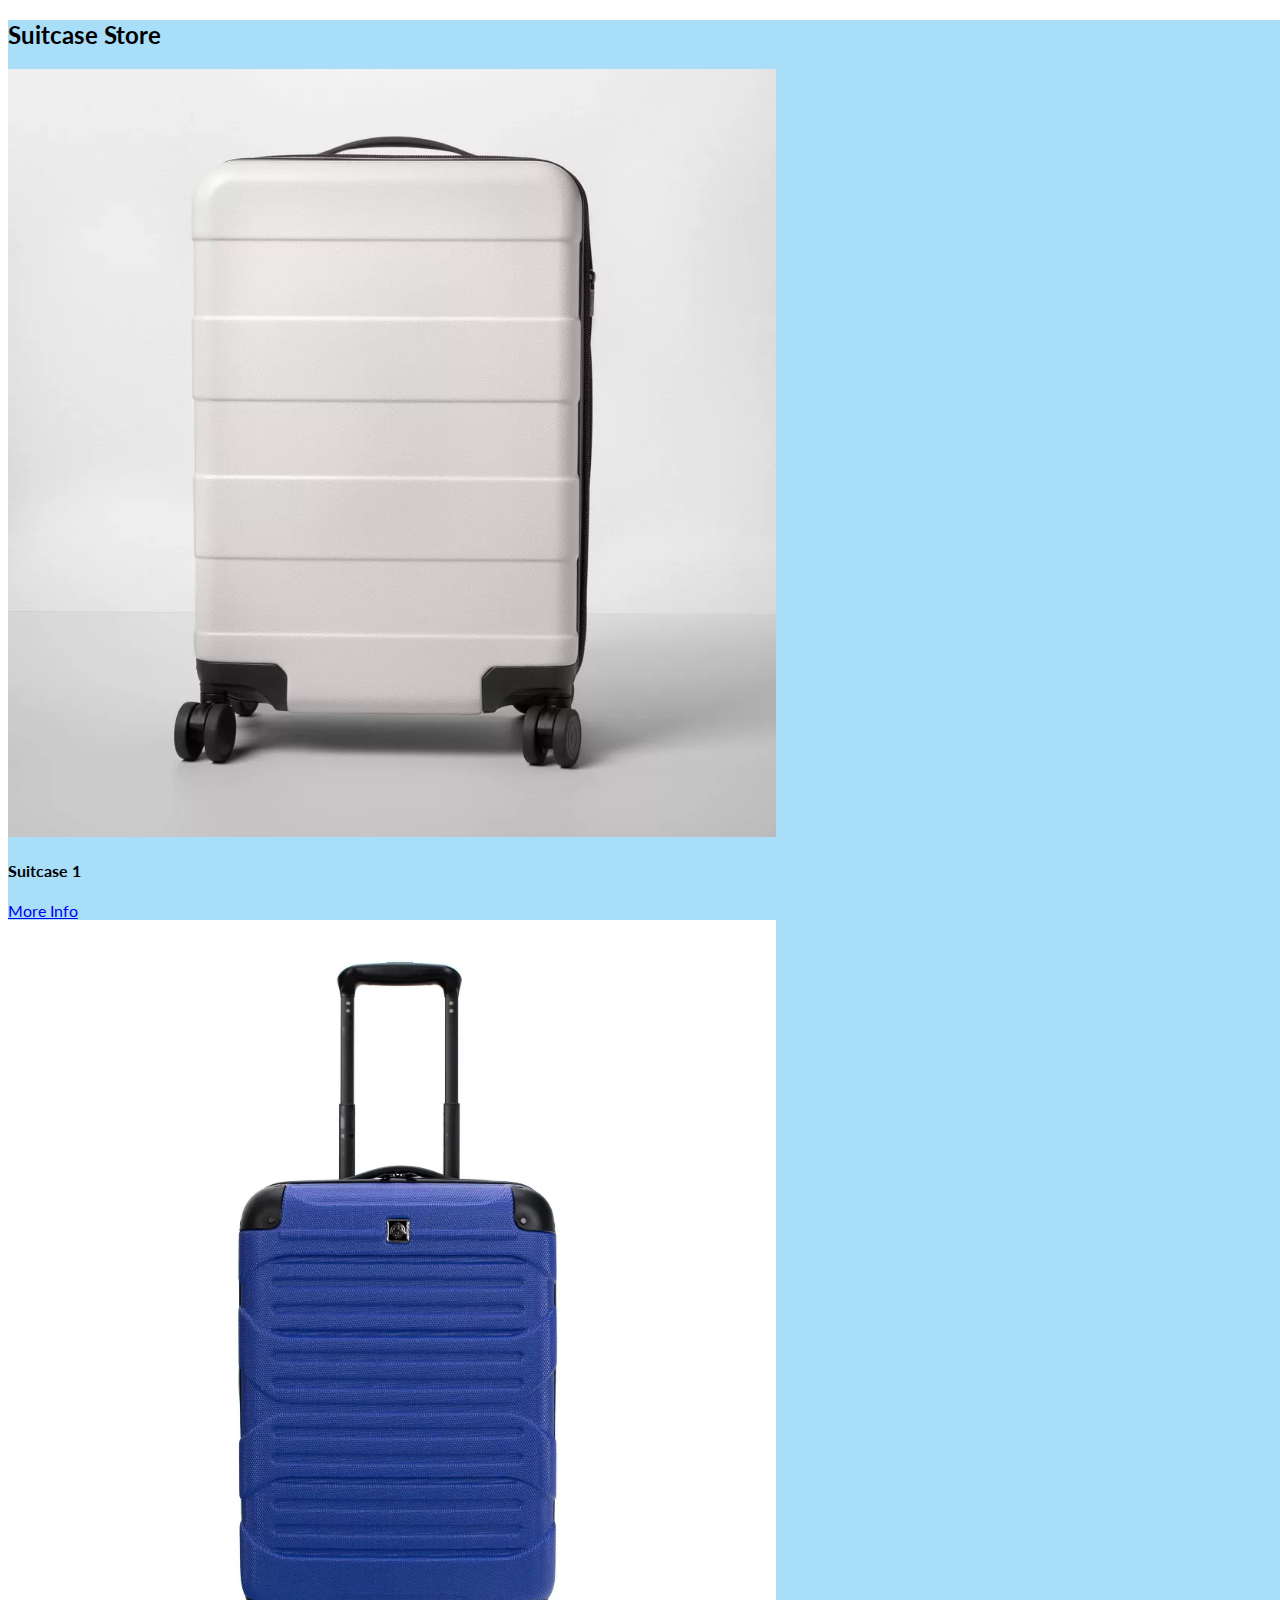
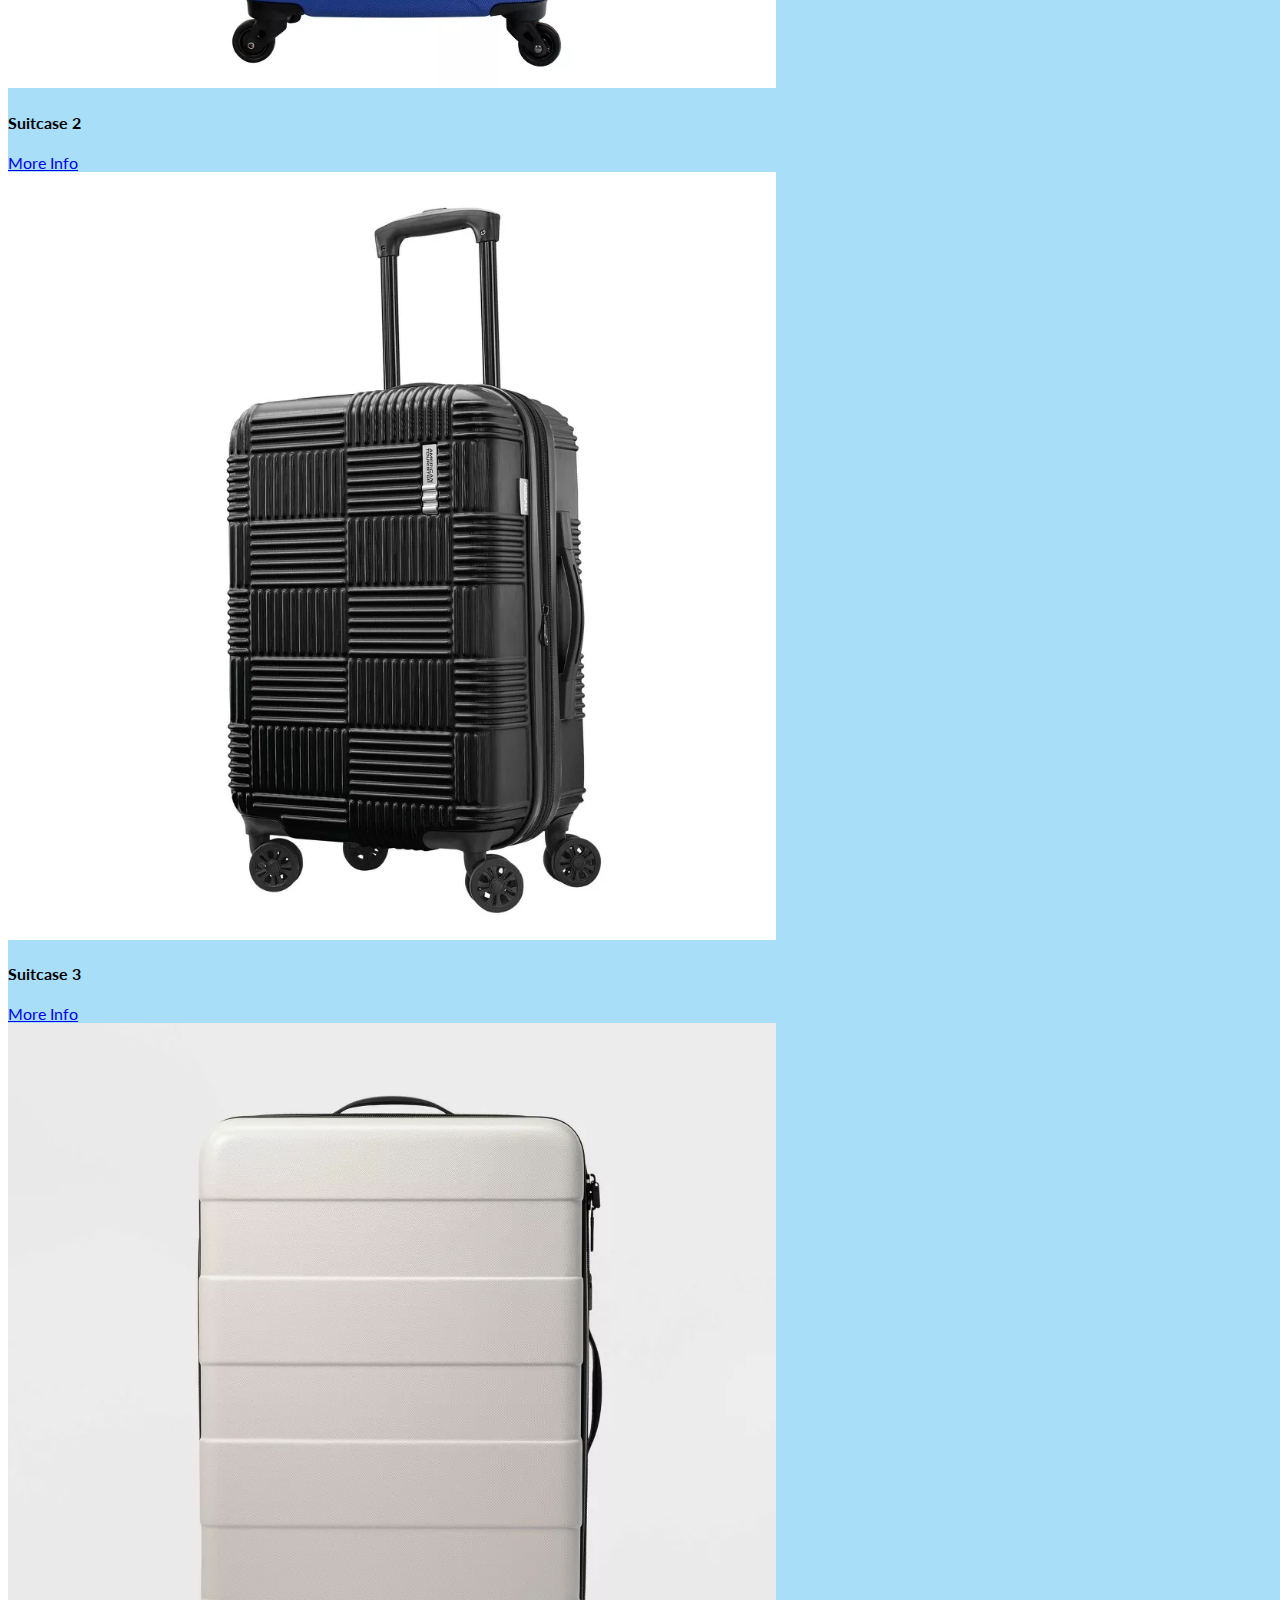
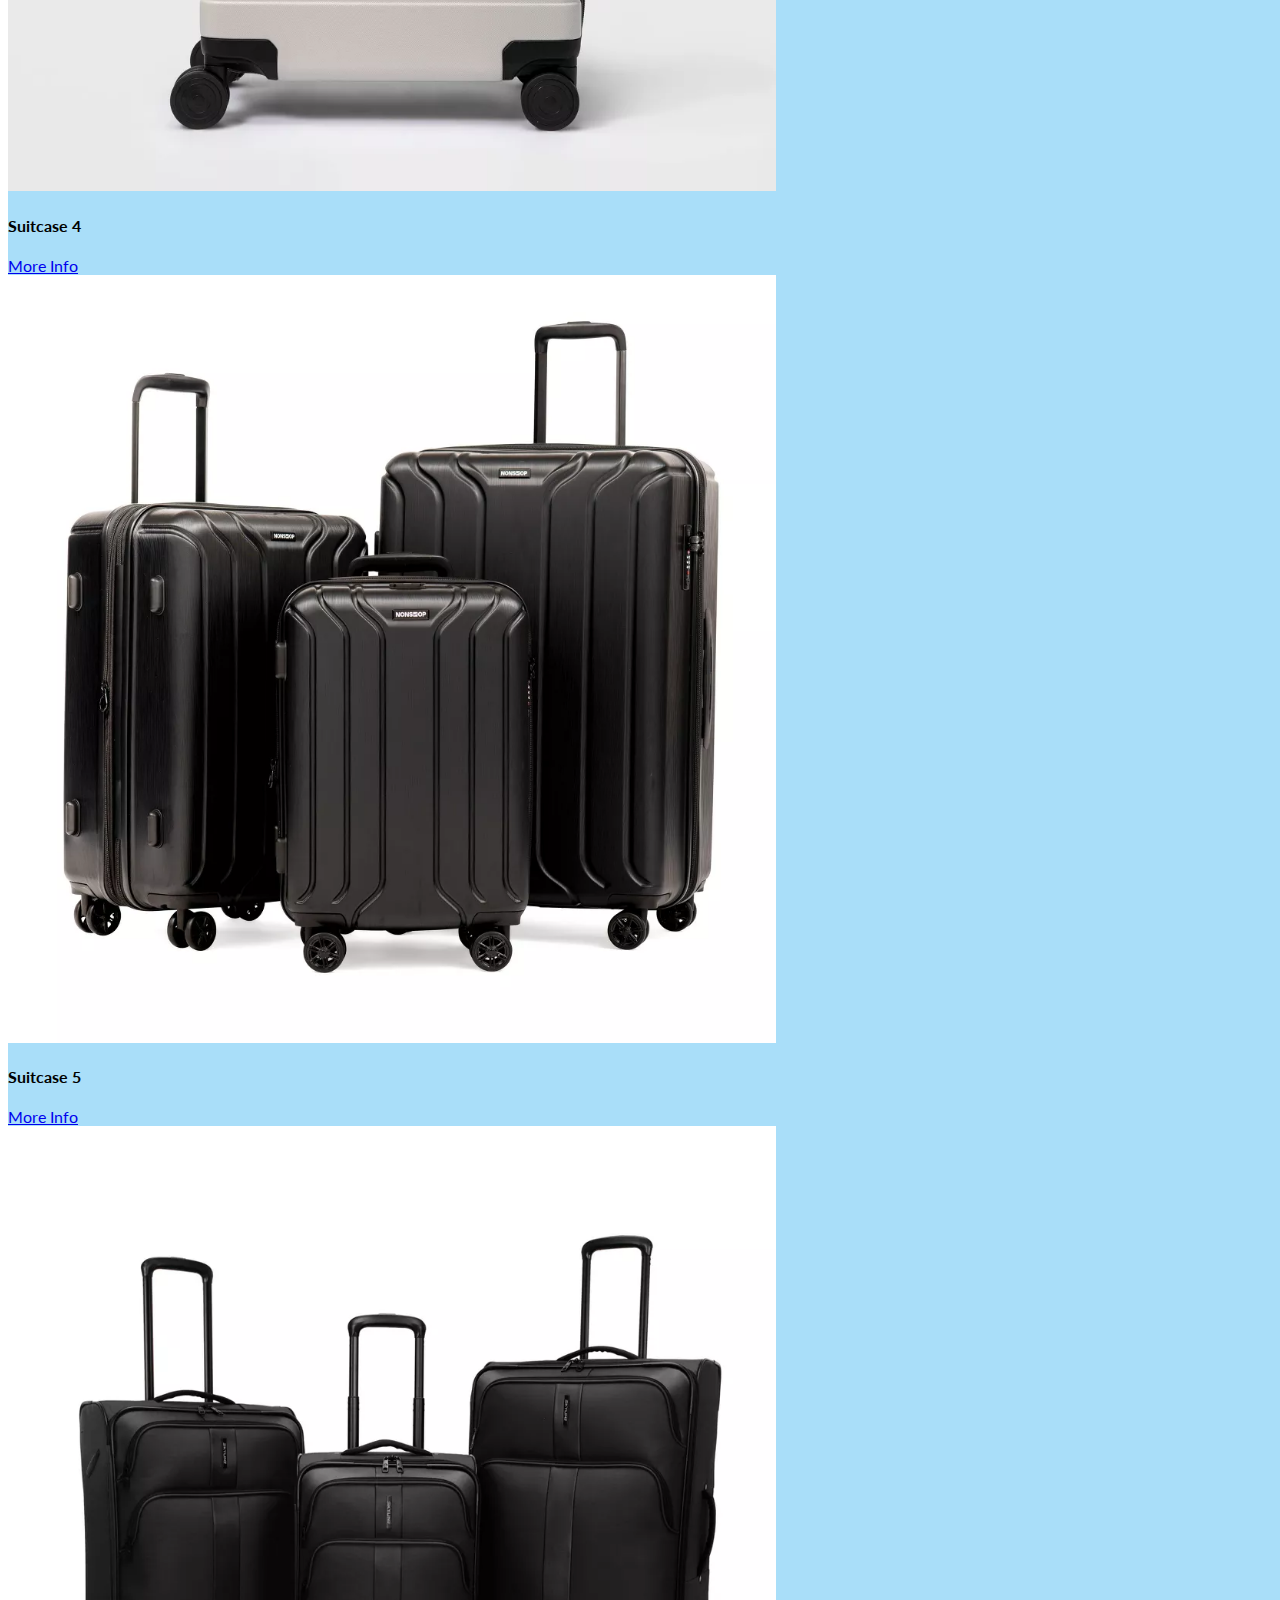
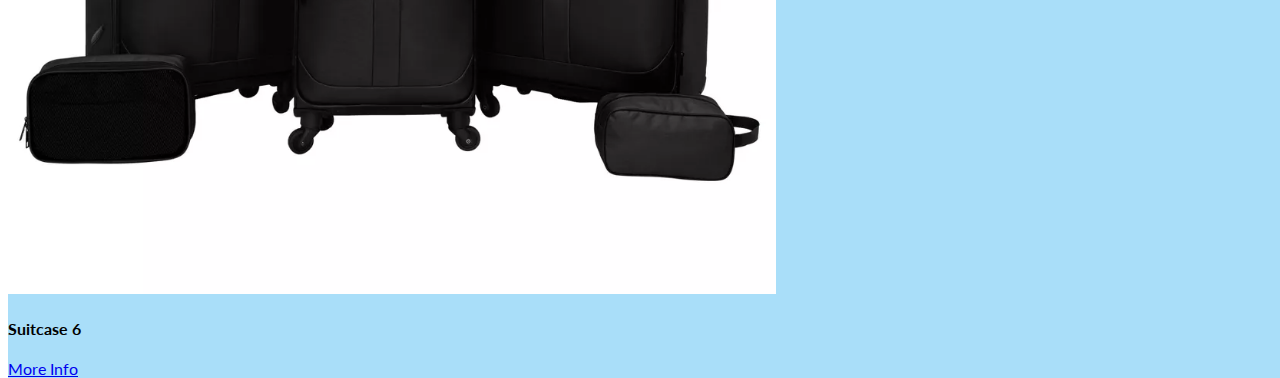
<file: index.html>
<!DOCTYPE html>
<html>

<head>
  <meta charset="utf-8">
  <meta name="viewport" content="width=device-width">
  <title>Suitcase Store</title>
  <link href="styles.css" rel="stylesheet" type="text/css" />
  <link rel="preconnect" href="https://fonts.googleapis.com">
<link rel="preconnect" href="https://fonts.gstatic.com" crossorigin>
<link href="https://fonts.googleapis.com/css2?family=Lato&display=swap" rel="stylesheet">
  <link href="https://cdn.jsdelivr.net/npm/bootstrap@5.2.3/dist/css/bootstrap.min.css" rel="stylesheet"
    integrity="sha384-rbsA2VBKQhggwzxH7pPCaAqO46MgnOM80zW1RWuH61DGLwZJEdK2Kadq2F9CUG65" crossorigin="anonymous">

</head>

<body>
  <div class="bg">
    <div class="container text-center">
      <div class="row">
        <div class="col">
          <h2>Suitcase Store</h2>
        </div>
      </div>
    </div>

    <div class="container text-center my-5">
      <div class="row">
        <div class="col">
          <img src="prodpic/sc1.jpg" width="60%" />
         <h4>Suitcase 1</h4>
          <a href="p1.html">More Info</a>
        </div>
        <div class="col">
          <img src="prodpic/sc2b.jpg" width="60%" />
         <h4>Suitcase 2</h4>
          <a href="p2.html">More Info</a>
        </div>
        <div class="col">
          <img src="prodpic/sc3b.jpg" width="60%" />
          <h4>Suitcase 3</h4>
          <a href="p3.html">More Info</a>
        </div>
      </div>
    </div>

    <div class="container text-center my-5">
      <div class="row">
        <div class="col">
          <img src="prodpic/sc4be.jpg" width="60%" />
          <h4>Suitcase 4</h4>
          <a href="p4.html">More Info</a>
        </div>
        <div class="col">
          <img src="prodpic/sc5bl.jpg" width="60%" />
          <h4>Suitcase 5</h4>
          <a href="p5.html">More Info</a>
        </div>
        <div class="col">
          <img src="prodpic/sc6bl.jpg" width="60%" />
          <h4>Suitcase 6</h4>
          <a href="p6.html">More Info</a>
        </div>
      </div>
    </div>

  </div>
  <script src="script.js"></script>
  <script src="https://cdn.jsdelivr.net/npm/bootstrap@5.2.3/dist/js/bootstrap.bundle.min.js"
    integrity="sha384-kenU1KFdBIe4zVF0s0G1M5b4hcpxyD9F7jL+jjXkk+Q2h455rYXK/7HAuoJl+0I4"
    crossorigin="anonymous"></script>
</body>

</html>
</file>
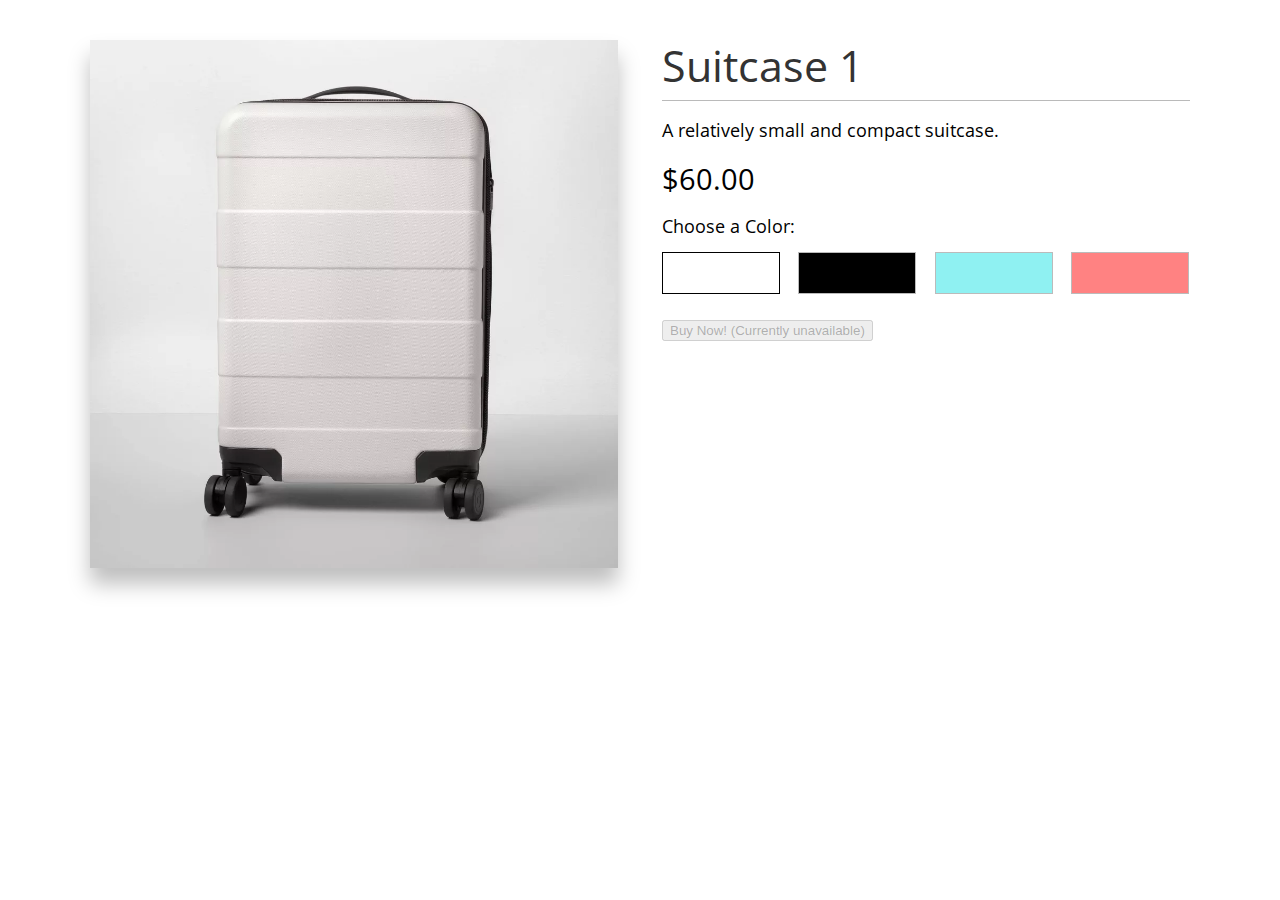
<file: p1.html>
<!DOCTYPE html>
<html>

<head>
  <meta charset="UTF-8">
  <title>Product 1</title>
      <link href="https://cdn.jsdelivr.net/npm/bootstrap@5.3.0-alpha1/dist/css/bootstrap.min.css" rel="stylesheet" integrity="sha384-GLhlTQ8iRABdZLl6O3oVMWSktQOp6b7In1Zl3/Jr59b6EGGoI1aFkw7cmDA6j6gD" crossorigin="anonymous">

  <meta name="viewport" content="width=device-width, initial-scale=1">
  <link href="https://fonts.googleapis.com/css?family=Boogaloo|Open+Sans:400,700" rel="stylesheet">
  <link rel="stylesheet" href="css/styleo.css">
</head>

<body>

  <div class="col info">
    <h1>Suitcase 1</h1>
    <p>A relatively small and compact suitcase.</p>
    <p>
      <span id="price">$60.00</span>
    </p>
    <p id="choose-color">Choose a Color:</p>
    <div id="color-swatches">
      <div class="swatch selected"></div>
      <div class="swatch" id="black" onmouseover="dgSco()" onmouseout="wSco()"></div>
      <div class="swatch" id="blue" onmouseover="maSco()" onmouseout="wSco()"></div>
      <div class="swatch" id="red" onmouseover="drSco()" onmouseout="wSco()"></div>
    </div>
    <button type="button" class="btn btn-secondary btn-lg" disabled>Buy Now! (Currently unavailable)</button>
  </div>

  <div class="col photo">
    <img id="product-photo" src="prodpic/sc1.jpg">
  </div>

  
    <script src="https://cdn.jsdelivr.net/npm/bootstrap@5.3.0-alpha1/dist/js/bootstrap.bundle.min.js" integrity="sha384-w76AqPfDkMBDXo30jS1Sgez6pr3x5MlQ1ZAGC+nuZB+EYdgRZgiwxhTBTkF7CXvN" crossorigin="anonymous"></script>

  <script src="script.js"></script>
</body>

</html>
</file>
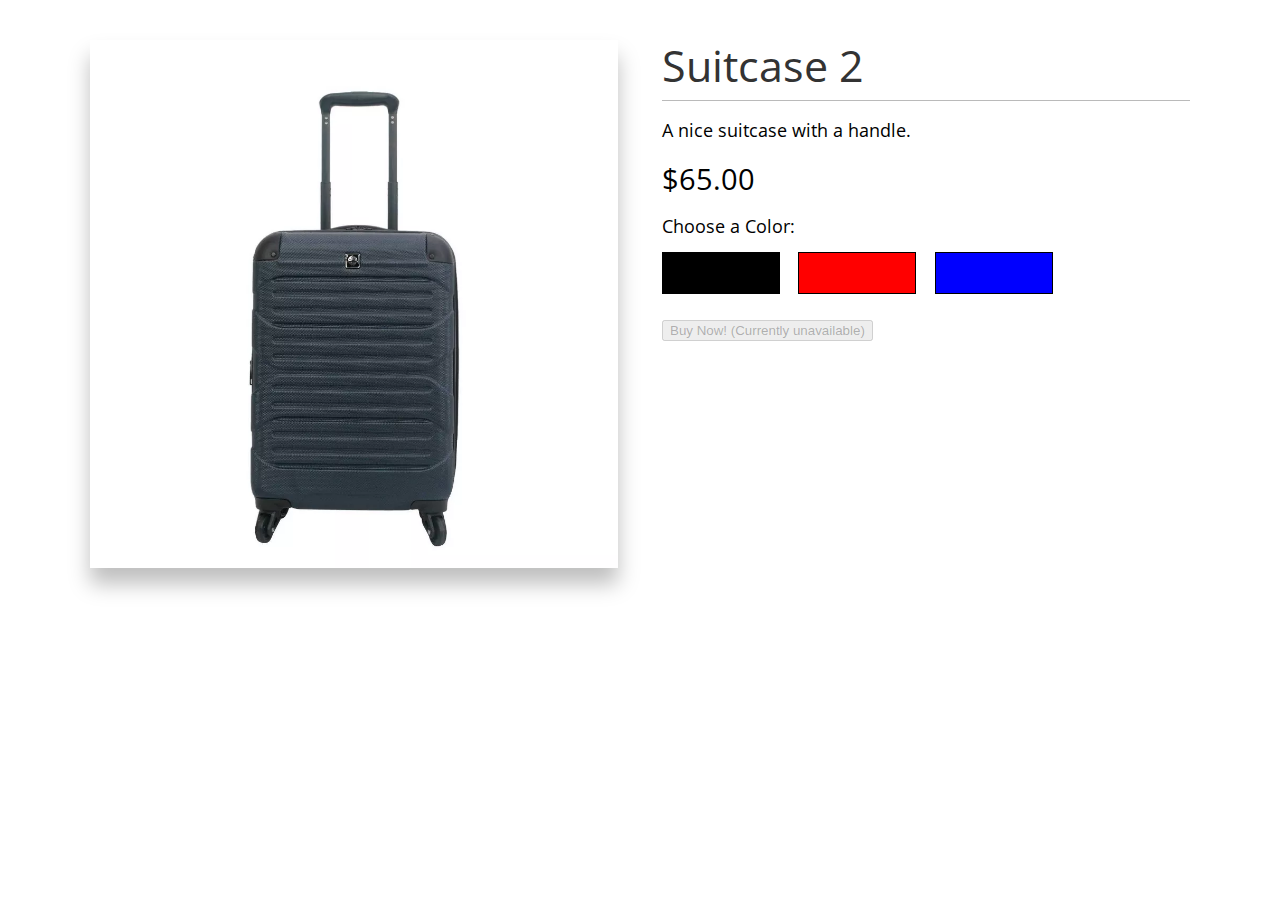
<file: p2.html>
<!DOCTYPE html>
<html>

<head>
  <meta charset="UTF-8">
  <title>Product 2</title>
  <meta name="viewport" content="width=device-width, initial-scale=1">
  <link href="https://fonts.googleapis.com/css?family=Boogaloo|Open+Sans:400,700" rel="stylesheet">
  <link rel="stylesheet" href="css/stylet.css">
      <link href="https://cdn.jsdelivr.net/npm/bootstrap@5.3.0-alpha1/dist/css/bootstrap.min.css" rel="stylesheet" integrity="sha384-GLhlTQ8iRABdZLl6O3oVMWSktQOp6b7In1Zl3/Jr59b6EGGoI1aFkw7cmDA6j6gD" crossorigin="anonymous">

</head>

<body>

  <div class="col info">
    <h1>Suitcase 2</h1>
    <p>A nice suitcase with a handle.</p>
    <p>
      <span id="price">$65.00</span>
    </p>
    <p id="choose-color">Choose a Color:</p>
    <div id="color-swatches">
      <div class="swatch selected"></div>
      <div class="swatch" id="orange" onmouseover="oSct()" onmouseout="nSct()"></div>
      <div class="swatch" id="blue" onmouseover="bSct()" onmouseout="nSct()"></div>
      
    </div>
    <button type="button" class="btn btn-secondary btn-lg" disabled>Buy Now! (Currently unavailable)</button>
  </div>

  <div class="col photo">
    <img id="product-photo" src="prodpic/sc2n.jpg">
  </div>

      <script src="https://cdn.jsdelivr.net/npm/bootstrap@5.3.0-alpha1/dist/js/bootstrap.bundle.min.js" integrity="sha384-w76AqPfDkMBDXo30jS1Sgez6pr3x5MlQ1ZAGC+nuZB+EYdgRZgiwxhTBTkF7CXvN" crossorigin="anonymous"></script>

  <script src="script.js"></script>
</body>

</html>
</file>
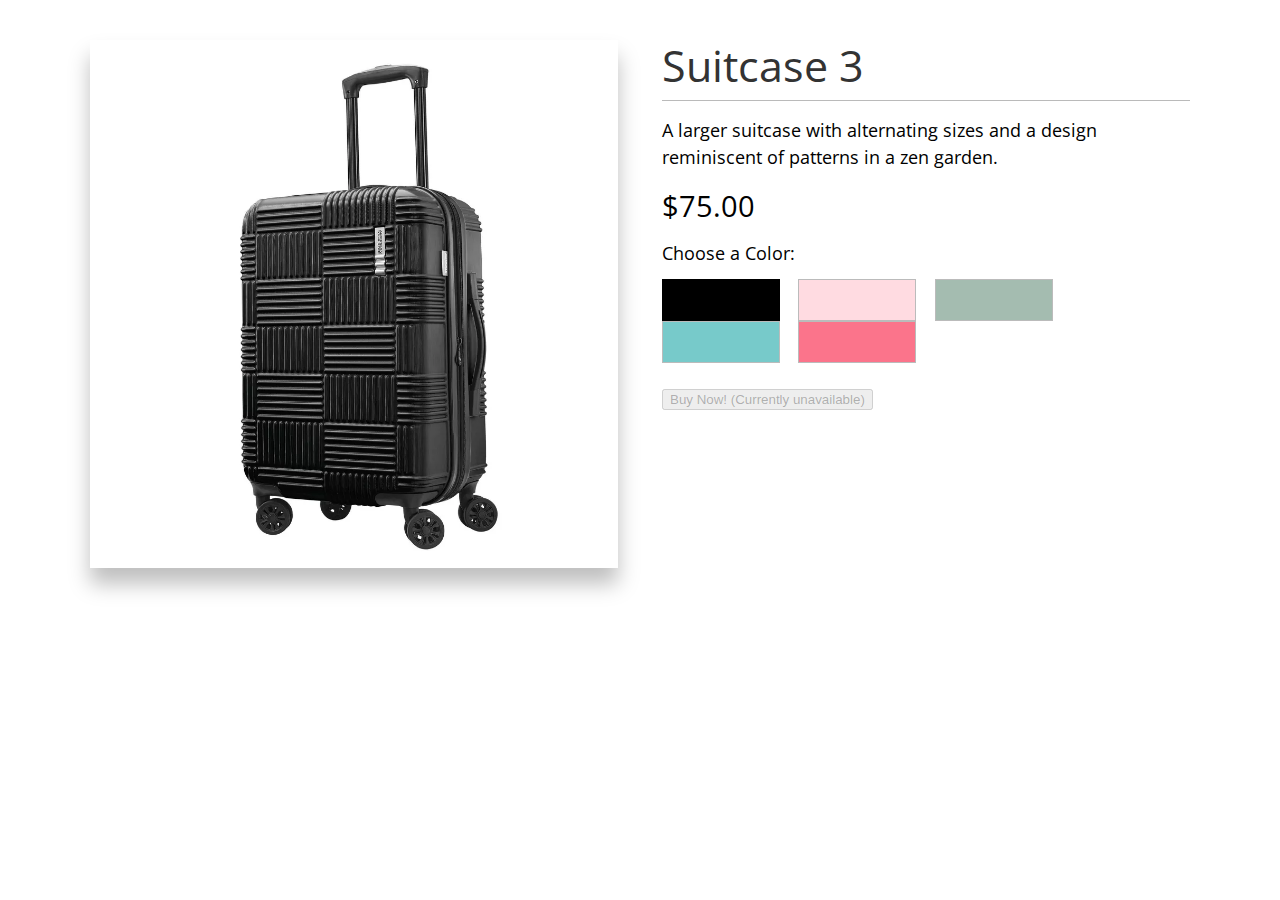
<file: p3.html>
<!DOCTYPE html>
<html>

<head>
  <meta charset="UTF-8">
  <title>Product 3</title>
  <meta name="viewport" content="width=device-width, initial-scale=1">
  <link href="https://fonts.googleapis.com/css?family=Boogaloo|Open+Sans:400,700" rel="stylesheet">
  <link rel="stylesheet" href="css/styleth.css">
      <link href="https://cdn.jsdelivr.net/npm/bootstrap@5.3.0-alpha1/dist/css/bootstrap.min.css" rel="stylesheet" integrity="sha384-GLhlTQ8iRABdZLl6O3oVMWSktQOp6b7In1Zl3/Jr59b6EGGoI1aFkw7cmDA6j6gD" crossorigin="anonymous">

</head>

<body>

  <div class="col info">
    <h1>Suitcase 3</h1>
    <p>A larger suitcase with alternating sizes and a design reminiscent of patterns in a zen garden.</p>
    <p>
      <span id="price">$75.00</span>
    </p>
    <p id="choose-color">Choose a Color:</p>
    <div id="color-swatches">
      <div class="swatch selected"></div>
      <div class="swatch" id="fpink" onmouseover="fpScth()" onmouseout="bScth()"></div>
      <div class="swatch" id="green" onmouseover="gScth()" onmouseout="bScth()"></div>
      <div class="swatch" id="mgreen" onmouseover="mgScth()" onmouseout="bScth()"></div>
      <div class="swatch" id="pink" onmouseover="pScth()" onmouseout="bScth()"></div>
      
    </div>
    <button type="button" class="btn btn-secondary btn-lg" disabled>Buy Now! (Currently unavailable)</button>
  </div>

  <div class="col photo">
    <img id="product-photo" src="prodpic/sc3b.jpg">
  </div>
    <script src="https://cdn.jsdelivr.net/npm/bootstrap@5.3.0-alpha1/dist/js/bootstrap.bundle.min.js" integrity="sha384-w76AqPfDkMBDXo30jS1Sgez6pr3x5MlQ1ZAGC+nuZB+EYdgRZgiwxhTBTkF7CXvN" crossorigin="anonymous"></script>

  <script src="script.js"></script>
</body>

</html>
</file>
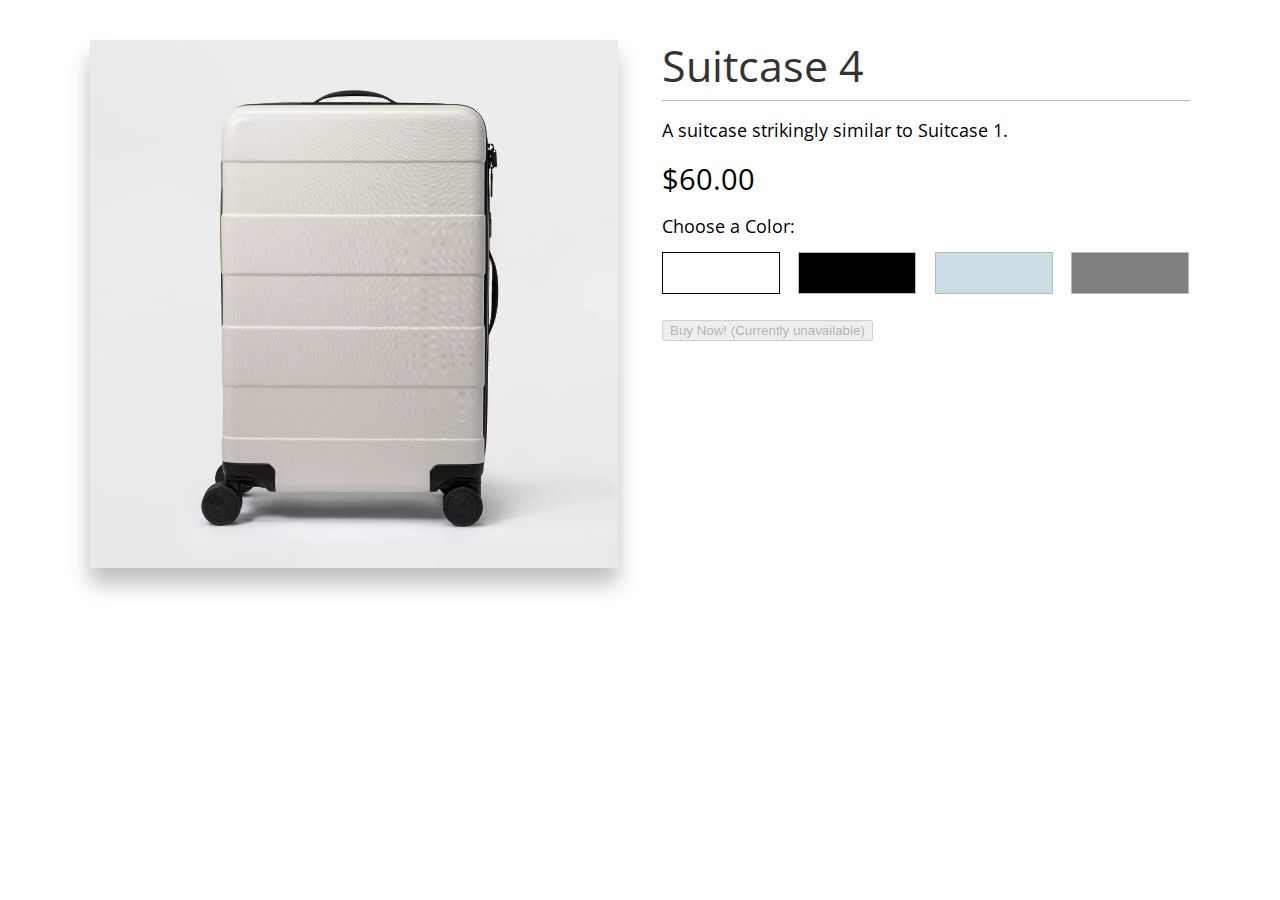
<file: p4.html>
<!DOCTYPE html>
<html>

<head>
  <meta charset="UTF-8">
  <title>Product 4</title>
  <meta name="viewport" content="width=device-width, initial-scale=1">
  <link href="https://fonts.googleapis.com/css?family=Boogaloo|Open+Sans:400,700" rel="stylesheet">
  <link rel="stylesheet" href="css/stylef.css">
      <link href="https://cdn.jsdelivr.net/npm/bootstrap@5.3.0-alpha1/dist/css/bootstrap.min.css" rel="stylesheet" integrity="sha384-GLhlTQ8iRABdZLl6O3oVMWSktQOp6b7In1Zl3/Jr59b6EGGoI1aFkw7cmDA6j6gD" crossorigin="anonymous">

</head>

<body>

  <div class="col info">
    <h1>Suitcase 4</h1>
    <p>A suitcase strikingly similar to Suitcase 1.</p>
    <p>
      <span id="price">$60.00</span>
    </p>
    <p id="choose-color">Choose a Color:</p>
    <div id="color-swatches">
      <div class="swatch selected"></div>
      <div class="swatch" id="black" onmouseover="blScf()" onmouseout="beScf()"></div>
      <div class="swatch" id="maqua" onmouseover="maScf()" onmouseout="beScf()"></div>
      <div class="swatch" id="gray" onmouseover="gScf()" onmouseout="beScf()"></div>
    </div>
    <button type="button" class="btn btn-secondary btn-lg" disabled>Buy Now! (Currently unavailable)</button>
  </div>

  <div class="col photo">
    <img id="product-photo" src="prodpic/sc4be.jpg">
  </div>
    <script src="https://cdn.jsdelivr.net/npm/bootstrap@5.3.0-alpha1/dist/js/bootstrap.bundle.min.js" integrity="sha384-w76AqPfDkMBDXo30jS1Sgez6pr3x5MlQ1ZAGC+nuZB+EYdgRZgiwxhTBTkF7CXvN" crossorigin="anonymous"></script>

  <script src="script.js"></script>
</body>

</html>
</file>
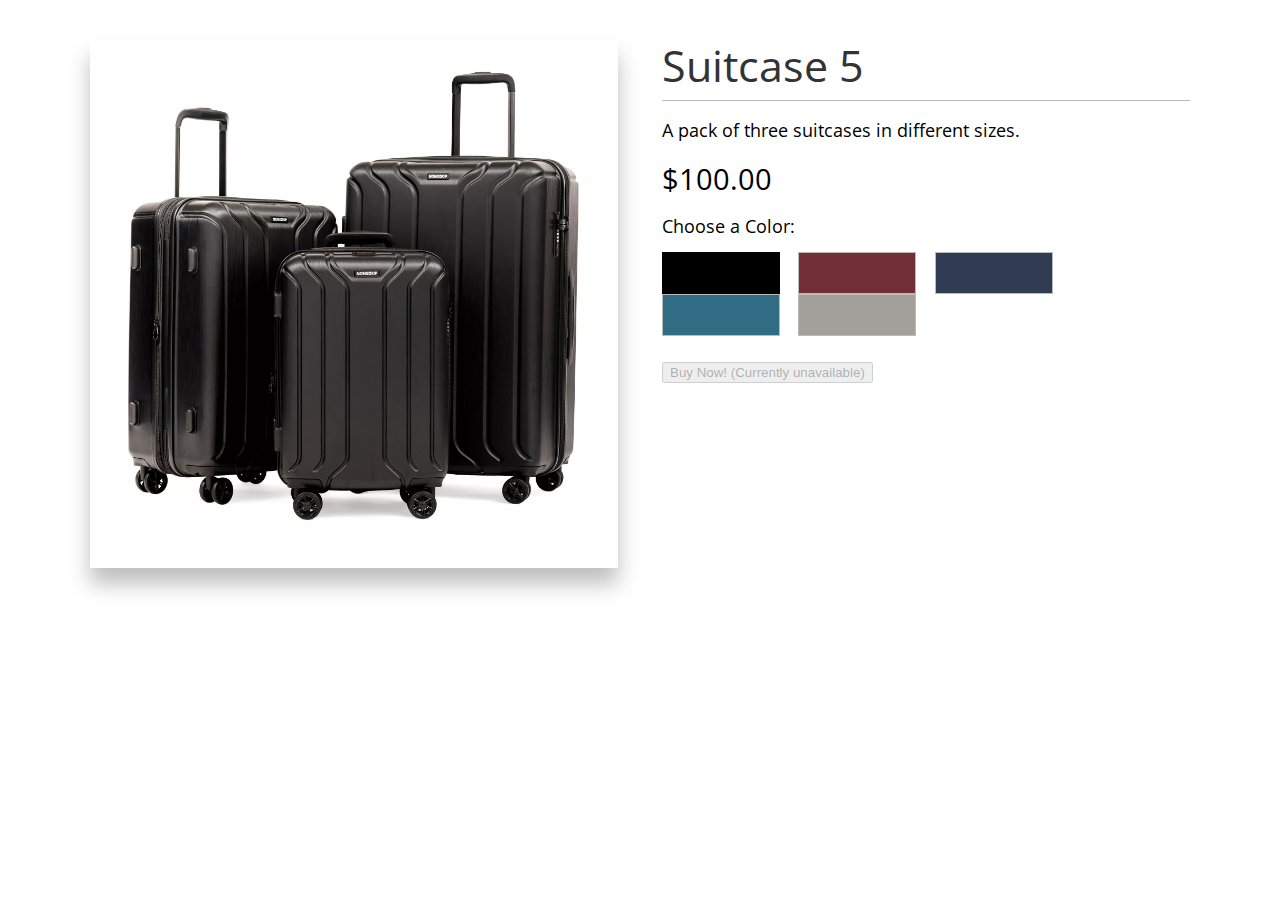
<file: p5.html>
<!DOCTYPE html>
<html>

<head>
  <meta charset="UTF-8">
  <title>Product 5</title>
  <meta name="viewport" content="width=device-width, initial-scale=1">
  <link href="https://fonts.googleapis.com/css?family=Boogaloo|Open+Sans:400,700" rel="stylesheet">
  <link rel="stylesheet" href="css/stylefi.css">
      <link href="https://cdn.jsdelivr.net/npm/bootstrap@5.3.0-alpha1/dist/css/bootstrap.min.css" rel="stylesheet" integrity="sha384-GLhlTQ8iRABdZLl6O3oVMWSktQOp6b7In1Zl3/Jr59b6EGGoI1aFkw7cmDA6j6gD" crossorigin="anonymous">

</head>

<body>

  <div class="col info">
    <h1>Suitcase 5</h1>
    <p>A pack of three suitcases in different sizes.</p>
    <p>
      <span id="price">$100.00</span>
    </p>
    <p id="choose-color">Choose a Color:</p>
    <div id="color-swatches">
      <div class="swatch selected"></div>
      <div class="swatch" id="red" onmouseover="rScv()" onmouseout="blScv()"></div>
      <div class="swatch" id="blue" onmouseover="bluScv()" onmouseout="blScv()"></div>
      <div class="swatch" id="green" onmouseover="gScv()" onmouseout="blScv()"></div>
      <div class="swatch" id="silver" onmouseover="sScv()" onmouseout="blScv()"></div>
      
    </div>
    <button type="button" class="btn btn-secondary btn-lg" disabled>Buy Now! (Currently unavailable)</button>
  </div>

  <div class="col photo">
    <img id="product-photo" src="prodpic/sc5bl.jpg">
  </div>
    <script src="https://cdn.jsdelivr.net/npm/bootstrap@5.3.0-alpha1/dist/js/bootstrap.bundle.min.js" integrity="sha384-w76AqPfDkMBDXo30jS1Sgez6pr3x5MlQ1ZAGC+nuZB+EYdgRZgiwxhTBTkF7CXvN" crossorigin="anonymous"></script>

  <script src="script.js"></script>
</body>

</html>
</file>
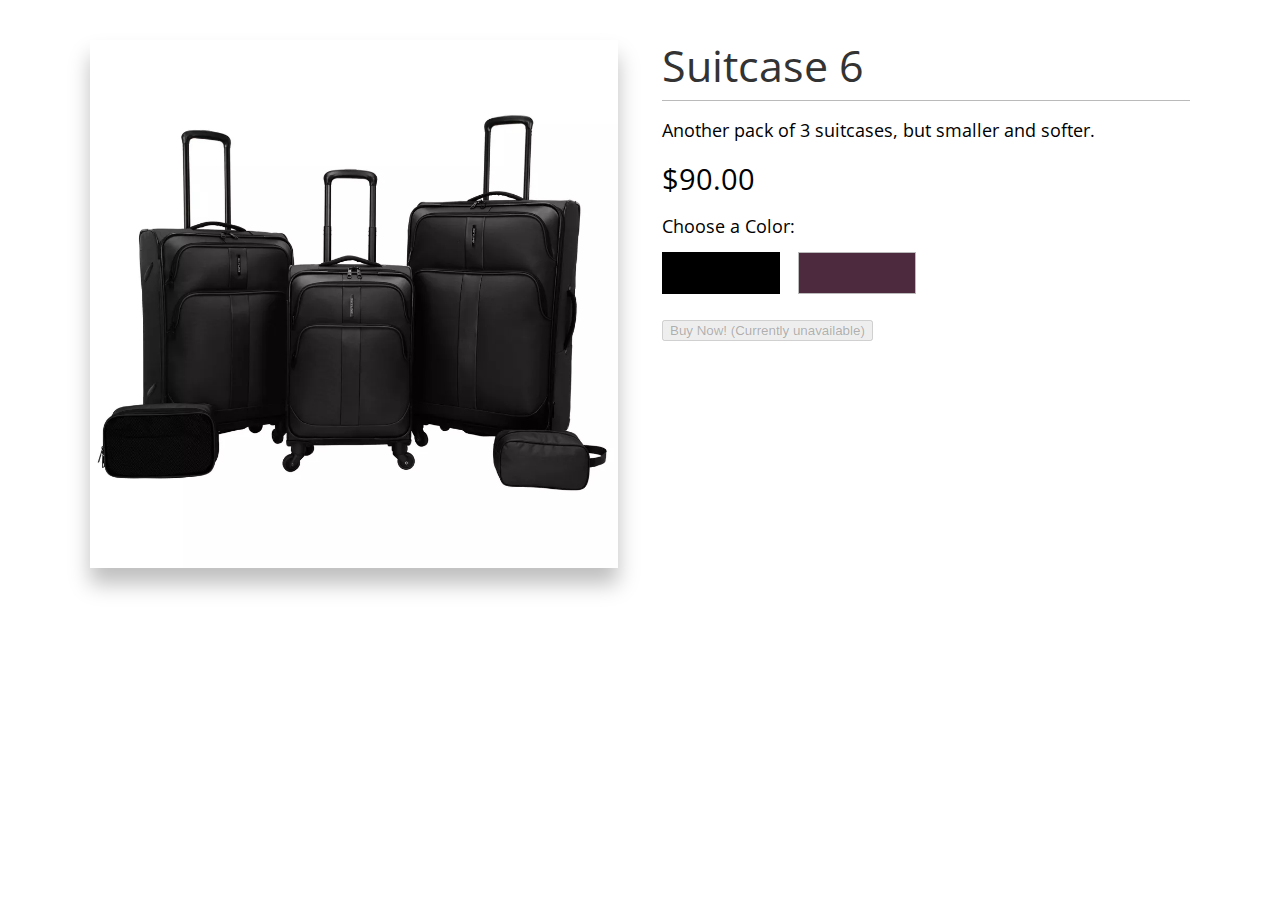
<file: p6.html>
<!DOCTYPE html>
<html>

<head>
  <meta charset="UTF-8">
  <title>Product 6</title>
  <meta name="viewport" content="width=device-width, initial-scale=1">
  <link href="https://fonts.googleapis.com/css?family=Boogaloo|Open+Sans:400,700" rel="stylesheet">
  <link rel="stylesheet" href="css/stylesi.css">
      <link href="https://cdn.jsdelivr.net/npm/bootstrap@5.3.0-alpha1/dist/css/bootstrap.min.css" rel="stylesheet" integrity="sha384-GLhlTQ8iRABdZLl6O3oVMWSktQOp6b7In1Zl3/Jr59b6EGGoI1aFkw7cmDA6j6gD" crossorigin="anonymous">

</head>

<body>

  <div class="col info">
    <h1>Suitcase 6</h1>
    <p>Another pack of 3 suitcases, but smaller and softer.</p>
    <p>
      <span id="price">$90.00</span>
    </p>
    <p id="choose-color">Choose a Color:</p>
    <div id="color-swatches">
      <div class="swatch selected"></div>
      <div class="swatch" id="burgundy" onmouseover="burScsi()" onmouseout="blScsi()"></div>
      
      
    </div>
    <button type="button" class="btn btn-secondary btn-lg" disabled>Buy Now! (Currently unavailable)</button>
  </div>

  <div class="col photo">
    <img id="product-photo" src="prodpic/sc6bl.jpg">
  </div>
    <script src="https://cdn.jsdelivr.net/npm/bootstrap@5.3.0-alpha1/dist/js/bootstrap.bundle.min.js" integrity="sha384-w76AqPfDkMBDXo30jS1Sgez6pr3x5MlQ1ZAGC+nuZB+EYdgRZgiwxhTBTkF7CXvN" crossorigin="anonymous"></script>

  <script src="script.js"></script>
</body>

</html>
</file>
<file: styles.css>
html, body {
  height: 100%;
  width: 100%;
}

.bg {
  background-color: #A9DEF9;
  min-height: 1000px;
  font-family: 'Lato', sans-serif;

}
</file>
<file: css/styleo.css>
html {
	font-size: 16px;
}
body {
	margin: 0;
	padding: 20px 20px 40px;
	font-family: 'Open Sans', sans-serif;
}
h1 {
	font-size: 2.4rem;
	line-height: 1.2;
	font-weight: 400;
	color: #333;
	margin: 0;
	margin-bottom: 1rem;
	border-bottom: 1px solid #bababa;
	padding-bottom: .5rem;
}
p {
	font-size: 1.125rem;
	line-height: 1.5;
	margin: 0;
	margin-bottom: .8rem;
}
#price {
	color: #000;
	font-size: 1.8rem;
}
#free-shipping {
	font-weight: 700;
	white-space: nowrap;
}
#color-swatches {
	font-size: 0;
	margin-bottom: 1.5rem;
}
.swatch {
	border: 1px solid #bbb;
	display: inline-block;
	width: 22%;
	height: 40px;
	margin: 0;
	margin-right: calc( 4% - 3px );
	cursor: pointer;
}
.swatch:last-child {
	margin-right: 0;
}
.swatch#beige {
	background-color: #d9d1c7;
}
.swatch#black {
	background-color: #000;
}
.swatch#blue {
	background-color: #8ff1f2;
}
.swatch#red {
	background-color: #ff8282;
}
#product-photo {
	width: 100%;
  	box-shadow: 0 16px 20px 0 #bfbfbf;
}
.selected {
	border-color: #000;
}
@media (min-width: 900px) {
	body {
		padding: 40px;
		max-width: 1100px;
		margin: auto;
	}
	h1 {
		font-size: 2.7rem;
	}
	.col {
		width: 48%;
	}
	.info {
		float: right;
	}
	.photo {
		float: left;
	}
}
</file>
<file: css/stylet.css>
html {
	font-size: 16px;
}
body {
	margin: 0;
	padding: 20px 20px 40px;
	font-family: 'Open Sans', sans-serif;
}
h1 {
	font-size: 2.4rem;
	line-height: 1.2;
	font-weight: 400;
	color: #333;
	margin: 0;
	margin-bottom: 1rem;
	border-bottom: 1px solid #bababa;
	padding-bottom: .5rem;
}
p {
	font-size: 1.125rem;
	line-height: 1.5;
	margin: 0;
	margin-bottom: .8rem;
}
#price {
	color: #000;
	font-size: 1.8rem;
}
#free-shipping {
	font-weight: 700;
	white-space: nowrap;
}
#color-swatches {
	font-size: 0;
	margin-bottom: 1.5rem;
}
.swatch {
	border: 1px solid #000;
	display: inline-block;
	width: 22%;
	height: 40px;
	margin: 0;
	margin-right: calc( 4% - 3px );
	cursor: pointer;
}
.swatch:last-child {
	margin-right: 0;
}
.swatch#beige {
	background-color: #d9d1c7;
}
.swatch#orange {
	background-color: red;
}
.swatch#blue {
	background-color: blue;
}
.swatch#red {
	background-color: #ff8282;
}
#product-photo {
	width: 100%;
  	box-shadow: 0 16px 20px 0 #bfbfbf;
}
.selected {
	border-color: #000;
  background-color: #000;
}

@media (min-width: 900px) {
	body {
		padding: 40px;
		max-width: 1100px;
		margin: auto;
	}
	h1 {
		font-size: 2.7rem;
	}
	.col {
		width: 48%;
	}
	.info {
		float: right;
	}
	.photo {
		float: left;
	}
}
</file>
<file: css/styleth.css>
html {
	font-size: 16px;
}
body {
	margin: 0;
	padding: 20px 20px 40px;
	font-family: 'Open Sans', sans-serif;
}
h1 {
	font-size: 2.4rem;
	line-height: 1.2;
	font-weight: 400;
	color: #333;
	margin: 0;
	margin-bottom: 1rem;
	border-bottom: 1px solid #bababa;
	padding-bottom: .5rem;
}
p {
	font-size: 1.125rem;
	line-height: 1.5;
	margin: 0;
	margin-bottom: .8rem;
}
#price {
	color: #000;
	font-size: 1.8rem;
}
#free-shipping {
	font-weight: 700;
	white-space: nowrap;
}
#color-swatches {
	font-size: 0;
	margin-bottom: 1.5rem;
}
.swatch {
	border: 1px solid #bbb;
	display: inline-block;
	width: 22%;
	height: 40px;
	margin: 0;
	margin-right: calc( 4% - 3px );
	cursor: pointer;
}
.swatch:last-child {
	margin-right: 0;
}
.swatch#fpink {
	background-color: #ffdbe1;
}
.swatch#black {
	background-color: #000;
}
.swatch#pink {
	background-color: #fb748b;
}
.swatch#green {
	background-color: #a4bcb0;
}
.swatch#mgreen {
	background-color: #77caca;
}
#product-photo {
	width: 100%;
  	box-shadow: 0 16px 20px 0 #bfbfbf;
}
.selected {
	border-color: #000;
  background-color: #000;
}

@media (min-width: 900px) {
	body {
		padding: 40px;
		max-width: 1100px;
		margin: auto;
	}
	h1 {
		font-size: 2.7rem;
	}
	.col {
		width: 48%;
	}
	.info {
		float: right;
	}
	.photo {
		float: left;
	}
}
</file>
<file: css/stylef.css>
html {
	font-size: 16px;
}
body {
	margin: 0;
	padding: 20px 20px 40px;
	font-family: 'Open Sans', sans-serif;
}
h1 {
	font-size: 2.4rem;
	line-height: 1.2;
	font-weight: 400;
	color: #333;
	margin: 0;
	margin-bottom: 1rem;
	border-bottom: 1px solid #bababa;
	padding-bottom: .5rem;
}
p {
	font-size: 1.125rem;
	line-height: 1.5;
	margin: 0;
	margin-bottom: .8rem;
}
#price {
	color: #000;
	font-size: 1.8rem;
}
#free-shipping {
	font-weight: 700;
	white-space: nowrap;
}
#color-swatches {
	font-size: 0;
	margin-bottom: 1.5rem;
}
.swatch {
	border: 1px solid #bbb;
	display: inline-block;
	width: 22%;
	height: 40px;
	margin: 0;
	margin-right: calc( 4% - 3px );
	cursor: pointer;
}
.swatch:last-child {
	margin-right: 0;
}
.swatch#beige {
	background-color: #d9d1c7;
}
.swatch#black {
	background-color: #000;
}
.swatch#maqua {
	background-color: #ccdde5;
}
.swatch#gray {
	background-color: gray;
}
#product-photo {
	width: 100%;
  	box-shadow: 0 16px 20px 0 #bfbfbf;
}
.selected {
	border-color: #000;
}

@media (min-width: 900px) {
	body {
		padding: 40px;
		max-width: 1100px;
		margin: auto;
	}
	h1 {
		font-size: 2.7rem;
	}
	.col {
		width: 48%;
	}
	.info {
		float: right;
	}
	.photo {
		float: left;
	}
}
</file>
<file: css/stylefi.css>
html {
	font-size: 16px;
}
body {
	margin: 0;
	padding: 20px 20px 40px;
	font-family: 'Open Sans', sans-serif;
}
h1 {
	font-size: 2.4rem;
	line-height: 1.2;
	font-weight: 400;
	color: #333;
	margin: 0;
	margin-bottom: 1rem;
	border-bottom: 1px solid #bababa;
	padding-bottom: .5rem;
}
p {
	font-size: 1.125rem;
	line-height: 1.5;
	margin: 0;
	margin-bottom: .8rem;
}
#price {
	color: #000;
	font-size: 1.8rem;
}
#free-shipping {
	font-weight: 700;
	white-space: nowrap;
}
#color-swatches {
	font-size: 0;
	margin-bottom: 1.5rem;
}
.swatch {
	border: 1px solid #bbb;
	display: inline-block;
	width: 22%;
	height: 40px;
	margin: 0;
	margin-right: calc( 4% - 3px );
	cursor: pointer;
}
.swatch:last-child {
	margin-right: 0;
}
.swatch#silver {
	background-color: #a39f9b;
}
.swatch#green {
	background-color: #306c83;
}
.swatch#blue {
	background-color: #303c54;
}
.swatch#red {
	background-color: #722e37;
}
#product-photo {
	width: 100%;
  	box-shadow: 0 16px 20px 0 #bfbfbf;
}
.selected {
	border-color: #000;
  background-color: #000;
}

@media (min-width: 900px) {
	body {
		padding: 40px;
		max-width: 1100px;
		margin: auto;
	}
	h1 {
		font-size: 2.7rem;
	}
	.col {
		width: 48%;
	}
	.info {
		float: right;
	}
	.photo {
		float: left;
	}
}
</file>
<file: css/stylesi.css>
html {
	font-size: 16px;
}
body {
	margin: 0;
	padding: 20px 20px 40px;
	font-family: 'Open Sans', sans-serif;
}
h1 {
	font-size: 2.4rem;
	line-height: 1.2;
	font-weight: 400;
	color: #333;
	margin: 0;
	margin-bottom: 1rem;
	border-bottom: 1px solid #bababa;
	padding-bottom: .5rem;
}
p {
	font-size: 1.125rem;
	line-height: 1.5;
	margin: 0;
	margin-bottom: .8rem;
}
#price {
	color: #000;
	font-size: 1.8rem;
}
#free-shipping {
	font-weight: 700;
	white-space: nowrap;
}
#color-swatches {
	font-size: 0;
	margin-bottom: 1.5rem;
}
.swatch {
	border: 1px solid #bbb;
	display: inline-block;
	width: 22%;
	height: 40px;
	margin: 0;
	margin-right: calc( 4% - 3px );
	cursor: pointer;
}
.swatch:last-child {
	margin-right: 0;
}
.swatch#burgundy {
	background-color: #4d2a3d;
}
.swatch#black {
	background-color: #000;
}

#product-photo {
	width: 100%;
  	box-shadow: 0 16px 20px 0 #bfbfbf;
}
.selected {
	border-color: #000;
  background-color: #000;
}

@media (min-width: 900px) {
	body {
		padding: 40px;
		max-width: 1100px;
		margin: auto;
	}
	h1 {
		font-size: 2.7rem;
	}
	.col {
		width: 48%;
	}
	.info {
		float: right;
	}
	.photo {
		float: left;
	}
}
</file>
